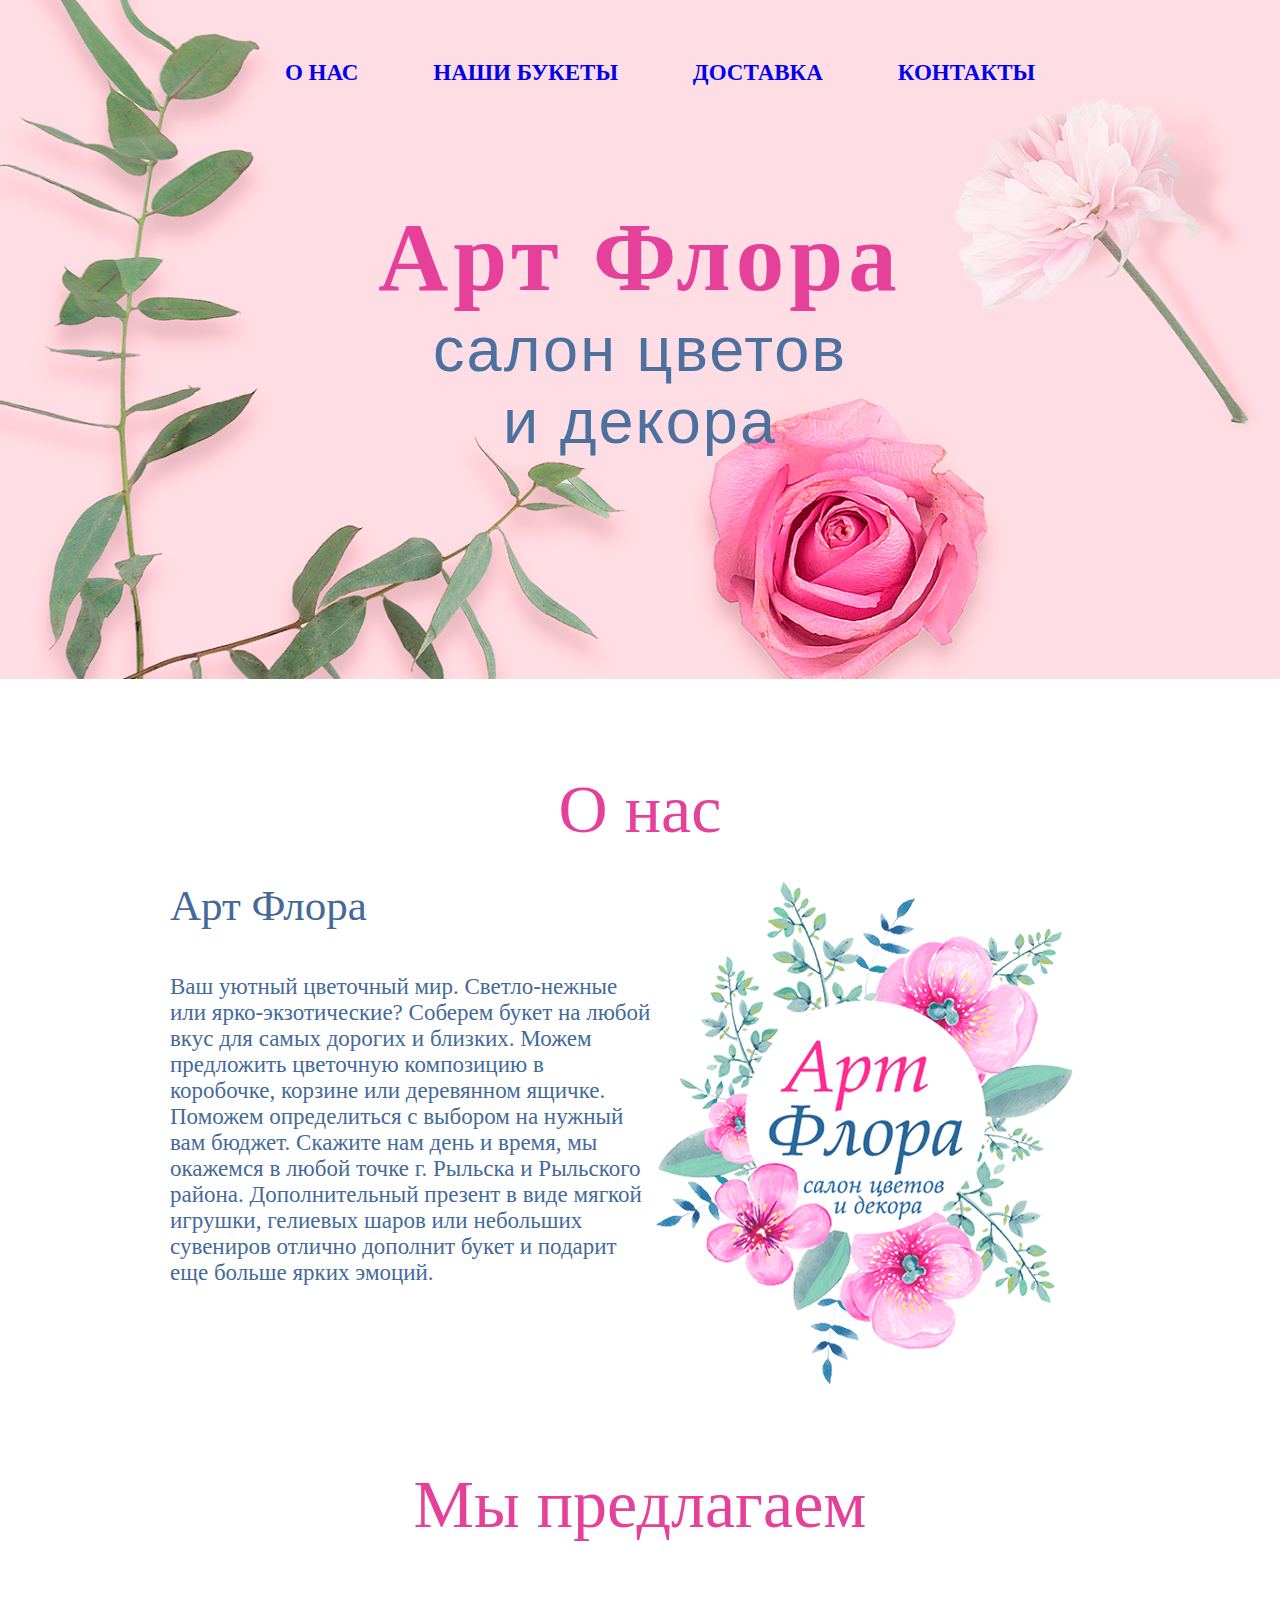
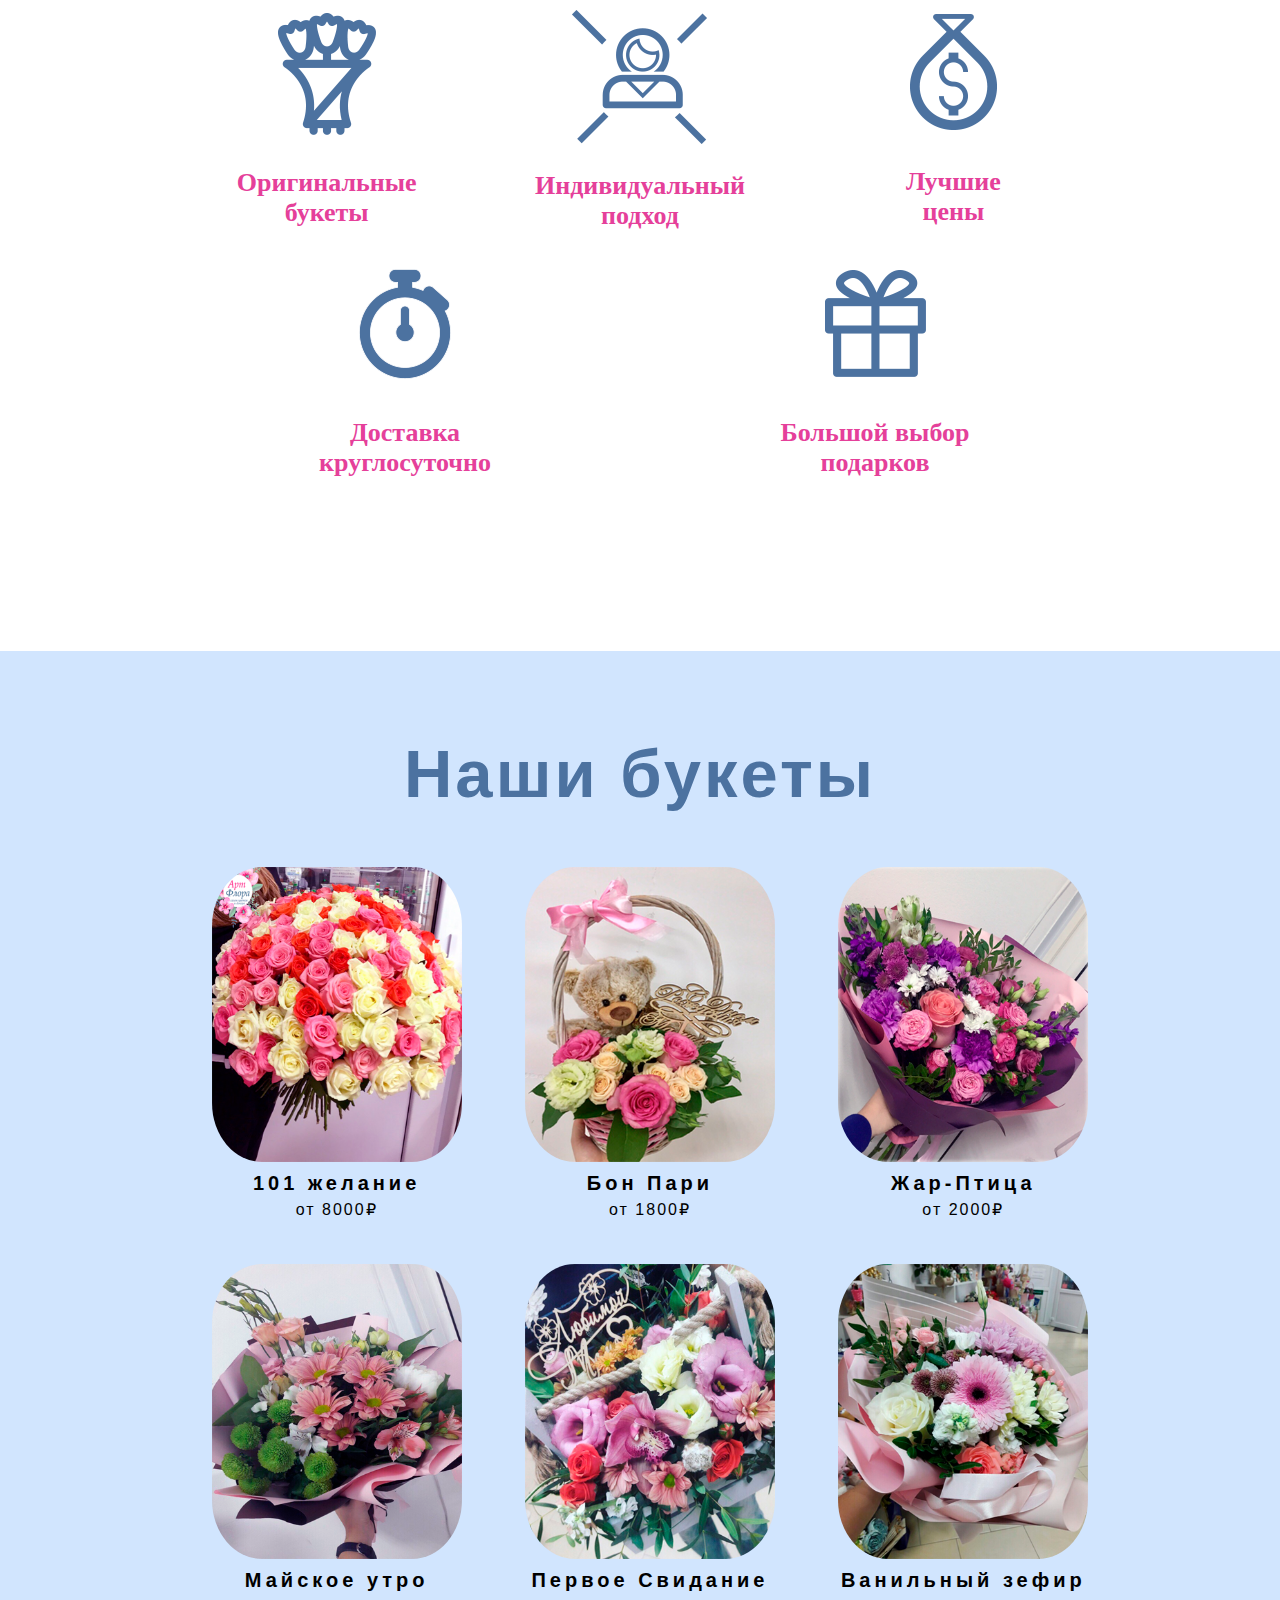
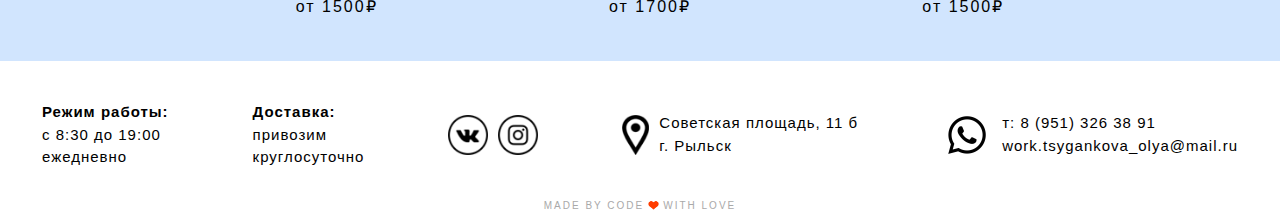
<file: index.html>
<!DOCTYPE <!DOCTYPE html>
<html>
<head>
    <meta charset="utf-8" />
    <meta http-equiv="X-UA-Compatible" content="IE=edge">
    <title>ART FLORA </title>
    <link rel="stylesheet" type="text/css" href="css/style.css">
    <link rel="stylesheet" href="css/style-media.css">
    <meta name="description" content="магазин цветов Рыльск, доставка цветов Рыльск, букеты Рыльск, воздушные шары Рыльск, гелиевые шары Рыльск, доставка букетов Рыльск, доставка цветов Рыльский район, арт флора, розы Рыльск, цветы Рыльск,заказ цветов в Рыльске, заказать букет в Рыльске, цветы рыльский район, букеты рыльский район, шелиевые шары рыльский район">
    <meta name="yandex-verification" content="02fb0b6160f05e0a" />
</head>
<body>
    <header class="header">
        <div class="container">
            <nav class="header__menu">
                <ul class="header__menu-list">
                    <li class="header__menu-list-point"><a href="#info">О НАС</a></li>
                    <li class="header__menu-list-point"><a href="#catalog">НАШИ БУКЕТЫ</a></li>
                    <li class="header__menu-list-point"><a href="#delivery">ДОСТАВКА</a></li>
                    <li class="header__menu-list-point"><a href="#contact">КОНТАКТЫ</a></li>
                </ul>
            </nav>
        </div>
        <div class="header__title">
            <h1 class="header__title-main">Арт Флора</h1>
            <div class="header__title-subtitle">салон цветов<br>и декора</div>
        </div>
    </header>
    
        <div class="container">
            <div class="info">
                <div class="info__title" id="info">
                    <div class="info__title-inner">О нас</div>
                </div>
                <div class="info__description">
                    <div class="info__description-wrapper">
                        <div class="info__description-title">Арт Флора</div>
                        <div class="info__description-text">Ваш уютный цветочный мир.
                            Светло-нежные или ярко-экзотические? Соберем букет на любой вкус для самых дорогих и близких. Можем предложить
                            цветочную композицию в коробочке, корзине или деревянном ящичке. Поможем определиться с выбором на нужный вам
                            бюджет.
                            Скажите нам день и время, мы окажемся в любой точке г. Рыльска и Рыльского района. Дополнительный презент в виде
                            мягкой
                            игрушки, гелиевых шаров или небольших сувениров отлично дополнит букет и подарит еще больше ярких эмоций.</div>
                    </div>
                    <div class="info__logo"><img src="img/LOGO.png"></div>
                </div>
             </div>
             <div class="offer">
                 <div class="offer__title">Мы предлагаем</div>
                 <div class="offer__service" id="delivery">
                    <div class="offer__service-block offer__service-block-no-margin">
                        <div class="offer__service-block-img"><img src="img/original.png"></div>
                        <div class="offer__service-text">Оригинальные<br> букеты</div>
                    </div>
                    <div class="offer__service-block">
                        <div class="offer__service-block-img"><img src="img/individ.png"></div>
                        <div class="offer__service-text">Индивидуальный<br> подход</div>
                    </div>
                    <div class="offer__service-block">
                        <div class="offer__service-block-img"><img src="img/bestprice.png"></div>
                        <div class="offer__service-text">Лучшие<br> цены</div>
                    </div>
                    <div class="offer__service-block">
                        <div class="offer__service-block-img"><img src="img/delivery.png"></div>
                        <div class="offer__service-text">Доставка<br> круглосуточно</div>
                    </div>
                    <div class="offer__service-block">
                        <div class="offer__service-block-img"><img src="img/подарки.png"></div>
                        <div class="offer__service-text">Большой выбор <br>подарков</div>
                    </div>
                 </div>
             </div>
        </div>
        <div class="catalog">
            <div class="container">
                <h2 class="catalog__title" id="catalog">Наши букеты</h2>
                  <div class="catalog__flower">
                    <div class="catalog__flower-preview">
                        <div class="catalog__flower-position">
                            <div class="catalog__preview-img catalog__preview-img_no-margin"><img class="flower__img" src="img/101 желание.png"></div>
                            <div class="catalog__preview-title">101 желание</div>
                            <div class="catalog__preview-cost">от 8000&#8381</div>
                        </div>
                        <div class="catalog__flower-position">
                            <div class="catalog__preview-img"><img class="flower__img" src="img/Бон Пари.png"></div>
                            <div class="catalog__preview-title">Бон Пари</div>
                            <div class="catalog__preview-cost">от 1800&#8381</div>
                        </div>
                        <div class="catalog__flower-position">
                            <div class="catalog__preview-img"><img class="flower__img" src="img/жар-птица.png"></div>
                            <div class="catalog__preview-title">Жар-Птица</div>
                            <div class="catalog__preview-cost">от 2000&#8381</div>
                        </div>
                        <div class="catalog__flower-position">
                            <div class="catalog__preview-img"><img class="flower__img" src="img/майское утро.png"></div>
                            <div class="catalog__preview-title">Майское утро</div>
                            <div class="catalog__preview-cost">от 1500&#8381</div>
                        </div>
                        <div class="catalog__flower-position">
                            <div class="catalog__preview-img"><img class="flower__img" src="img/первое свидание.png"></div>
                            <div class="catalog__preview-title">Первое Свидание</div>
                            <div class="catalog__preview-cost">от 1700&#8381</div>
                        </div>
                        <div class="catalog__flower-position">
                            <div class="catalog__preview-img"><img class="flower__img" src="img/ванильный зефир.png"></div>
                            <div class="catalog__preview-title">Ванильный зефир</div>
                            <div class="catalog__preview-cost">от 1500&#8381</div>
                        </div>
                 </div>
                </div>
            </div>   
        </div>
        <footer class="footer">
                <div class="footer__contact">
                    <div class="footer__time" id="contact">
                        <span class="footer__contact-time-text">Режим работы:</span>
                        <span class="footer__contact-time-">с 8:30 до 19:00</span>
                        <span class="footer__contact-time-subtitle">ежедневно</span>
                    </div>
                    <div id="delivery" class="footer__delivery">
                        <span class="footer__delivery-text">Доставка:</span>
                        <span class="footer__delivery-subtitle">привозим <br>
                            круглосуточно
                        </span>
                
                    </div>
                    <div class="footer__contact-social">
                        <div class="footer__contact-vk">
                            <a href="https://vk.com/art_flora46"><img class="footer__icon" src="img/vk.png"></a>
                        </div>
                        <div class="footer__contact-insta">
                            <a href="https://www.instagram.com/artflora46/?utm_source=ig_profile_share&igshid=1jzx8sohdwnha"><img class="footer__icon"
                                    src="img/insta.png"></a>
                
                        </div>
                    </div>
                    <div class="footer__contact-address">
                        <div class="footer__contact-location">
                            <img class="footer__icon-location" src="img/location.png">
                        </div>
                        <div class="footer__contact-addres-text">Советская площадь, 11 б<br> г. Рыльск</div>
                    </div>
                    <div id="contact" class="footer__contact-information">
                        <div class="footer__contact-phone">
                            <img class="footer__icon-w" src="img/whatsapp.png">
                        </div>
                        <div class="footer__contact-phone-number">т: 8 (951) 326 38 91 <br> work.tsygankova_olya@mail.ru</div>
                    </div>
                </div>
            <div class="container">
                <div class="signature">
                     <div class="signature__code">
                         <p class="signature__code-inner">made by CODE</p></div>
                     <div class="signature__item">
                         <p class="signature__item-inner"><img class="signature__item-size" src="img/icons8-червы-48.png"></p>
                     </div>
                     <div class="signature__subtitle">
                        <p class="signature__subtitle-inner">with love</p>
                     </div>  
                </div>
            </div>
        </footer>
    </div>
</body>
</html>
</file>
<file: css/style.css>
body {
    margin: 0 auto;
}
.container {
    max-width: 940px;
    margin: 0 auto;
}
.header {
    background-image: url('../img/headerback.png');
    background-size: cover;
    background-repeat: no-repeat;
    background-position: center center;
}

.header__title-main {
    text-align: center;
    font-family: 'Pattaya';
    letter-spacing: 5px;
    color: #e5409a;
    font-size: 97px;
    margin: 0 auto;
    padding-top: 100px;
}
.header__title-subtitle {
    text-align: center;
    font-family: 'Pattaya',
    sans-serif;
    font-size: 63px;
    letter-spacing: 2px;
    color: #4c719f;
    padding-bottom: 222px;
}
a {
    text-decoration: none;
}

.header__menu {
    padding-top: 34px;
}
.header__menu-list {
    display: flex;
    flex-direction: row;
    justify-content: space-evenly;
    list-style-type: none;
    padding-top: 10px;
}
.header__menu-list-point {
    color: #416188;
    font-family: 'Cormorant Garamond';
    font-size: 23px;
    font-weight: bold; 
}
.info {
    display: flex;
    flex-direction: column;
    justify-content: space-between;
    margin-top: 91px;
}
.info__title-inner {
    text-align: center;
    font-family: 'Pattaya';
    font-size: 68px;
    color: #e5409a;
}
.info__description {
    display: flex;
    padding-top: 32px;
}
.info__description-title {
    color: #446a99;
    font-size: 43px;
    font-family: 'Pattaya';
}
.info__description-text {
    color: #446a99;
    font-size: 23px;
    font-family: 'Cormorant Garamond';
    font-weight: medium;
    padding-top: 44px;
}
.info__description-wrapper {
    display: flex;
    flex-direction: column;
    max-width: 481px;
}
.offer__title {
    text-align: center;
    padding-top: 80px;
    text-align: center;
    font-family: 'Pattaya';
    font-size: 68px;
    color: #e5409a;
}
.offer__service {
    padding-top: 60px;
    display: flex;
    flex-direction: row;
    flex-wrap: wrap;
    justify-content: space-around;
    align-items: center;
    padding-bottom: 85px;
}
.offer__service-block {
    display: flex;
    justify-content: space-around;
    flex-direction: column;
    text-align: center;
    padding-bottom: 20px;
    width: 245px;
    height: 233px;

    
}
.offer__service-text {
padding-top: 16px;
color: #e5409a;
font-family: 'Cormorant Garamond';
font-weight: bold;
font-size: 26px;

}
.offer__service-block-img {
   
}

.catalog {
    background-color: #d1e5fe;
}
.catalog__title {
    color: #4c72a0;
    text-align: center;
    font-size: 67px;
    letter-spacing: 3px;
    font-family: 'Pattaya',
    sans-serif;
    padding-top: 84px;    
}
.catalog__flower {
    display: flex;
    flex-direction: row;
    flex-wrap: wrap;
    justify-content: space-around;
}

.flower__img {
    width: 250px;
    height: 295px;
    border-radius: 20%;
}
.catalog__preview-img_no-margin {
    margin-left: 0; 
}
.catalog__flower-preview {
display: flex;
flex-direction: row;
flex-wrap: wrap;
justify-content: space-around;
}
.catalog__flower-position {
   padding-left: 20px;
    position: relative;
    text-align: center; 
    padding-bottom: 45px;
}
.catalog__preview-title {
    padding-top: 10px;
    font-family: 'Pattaya',
    sans-serif;
    font-size: 20px;
    font-weight: bold;
    letter-spacing: 4px;
    
}
.catalog__preview-cost {
    font-family: 'Montserrat',
    sans-serif;
    padding-top: 5px;
    letter-spacing: 2px;
}
 
.footer__contact {
    display: flex;
    justify-content: space-around;
    padding-top: 40px;
    padding-bottom: 20px;
    align-items: center;
}
.footer__time {
    display: flex;
    flex-direction: column;
    letter-spacing: 1px;
    font-family: 'Montserrat',
    sans-serif;
    line-height: 1.5;
    font-size: 15px;
}
.footer__contact-time-text {
    font-weight: bold;
}
.footer__delivery {
    display: flex;
    flex-direction: column;
    letter-spacing: 1px;
    font-family: 'Montserrat',
    sans-serif;
    line-height: 1.5;
    font-size: 15px;
    align-items: flex-start
}
.footer__delivery-text {
    font-weight: bold;
}

.footer__contact-social {
    display: flex;
    
}
.footer__contact-insta {
    padding-left: 10px;
}
.footer__contact-address {
    display: flex;
    align-items: center;

}

.footer__contact-addres-text {
    padding-left: 10px;
    font-family: 'Montserrat',
    sans-serif;
    letter-spacing: 1px;
    font-size: 15px;
    line-height: 1.5;

}
.footer__icon {
width: 40px;
height: 40px;
}
.footer__icon-location {
width: 27px;
height: 40px;
}
.footer__contact-information {
display: flex; 
align-items: center;
}
.footer__contact-phone-number {
padding-left: 10px;
font-family: 'Montserrat',
sans-serif;
letter-spacing: 1px;
font-size: 15px;
line-height: 1.5;
}
.footer__icon-w {
    width: 50px;
    height: 50px;
}
.signature {
    display: flex;
    align-items: center;
    justify-content: center;
    text-transform: uppercase;
    font-size: 10px;
    color: darkgray;
    font-family: 'Montserrat',
    sans-serif;
    letter-spacing: 2px;
}
.signature__item-size {
    width: 13px;
    height: 13px;
}
.signature__item {
    padding-left: 3px;
}
.signature__subtitle {
    padding-left: 3px;
}
</file>
<file: css/style-media.css>
@media (min-width: 320px) and (max-width: 490px) {
    .info__nav-burger {
        display: flex;
        background-color: pink;
    }

    .info__nav {
        display: none;
    }
}

@media (max-width: 840px) {
    .info {
        flex-direction: column;
    }

}

@media (min-width: 380px) and (max-width: px) {
    .info__content-text {
        font-size: 10px;
    }
}
@media (min-width: 300px) and (max-width: 470px) {
    .footer {
        display: flex;
        flex-direction: column;
    }
}
</file>
